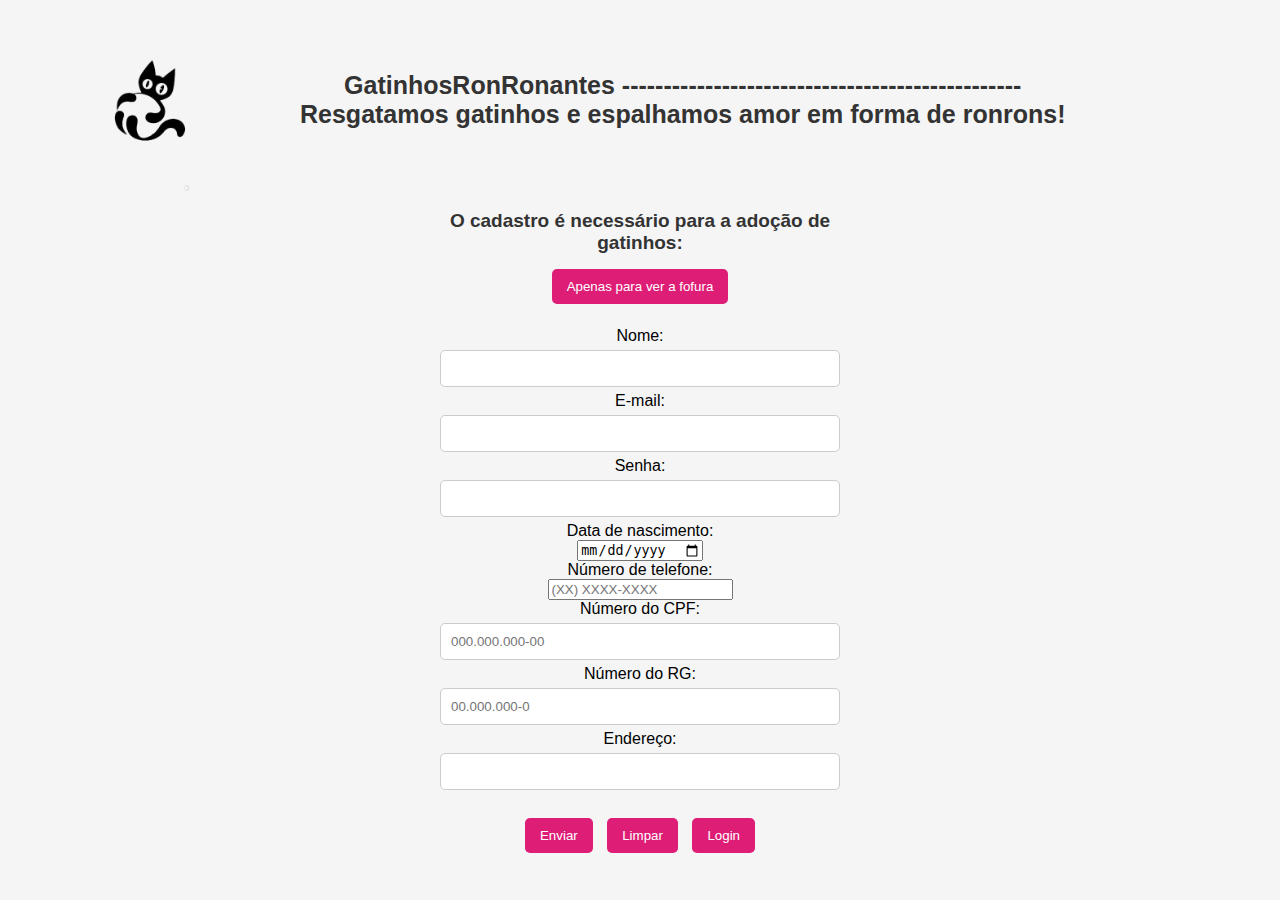
<file: index.html>
<html>
    <body>
      <link rel="stylesheet" type="text/css" href="estilo.css">
       <div style="display: flex; align-items: center;">
       <img src="gatinhotransparente.png" width="300" height="200">
        <p style="font-size: 25px;">GatinhosRonRonantes ------------------------------------------------<br>Resgatamos gatinhos e espalhamos amor em forma de ronrons!</p>
       </div>
    <form name="cadastro" style="text-align: center;">
       <p style="font-size: 19px;">O cadastro é necessário para a adoção de gatinhos:</p>
       <a href="tabeladigatos.html"><input type="button" value="Apenas para ver a fofura"></a><br><br>
      <label>Nome:</label><br>
      <input name="txtNome" type="text" ><br>
      <label>E-mail:</label><br>
      <input name="txtemail" type="text" ><br>
      <label> Senha:</label><br>
      <input type="password" name="txtSenha"><br>
      
      <label>Data de nascimento:</label><br>
      <input name="txtnasc" type="date" ><br>
      <label>Número de telefone:</label><br>
      <input name="txtphone" type="tel" id="telefone" placeholder="(XX) XXXX-XXXX"><br>
      <label>Número do CPF:</label><br>
      <input type="text" name="cpf" placeholder="000.000.000-00"><BR>
      <label>Número do RG:</label><br>
      <input type="text" name="rg" placeholder="00.000.000-0"><br>
      <label>Endereço:</label><br>
      <input name="local" type="text" ><br><br>
      <input type="submit" value="Enviar">
      <input type="reset" value="Limpar">
      <a href="loguinmento.html"><input type="button" value="Login"></a>
  </body>
</html>
</file>
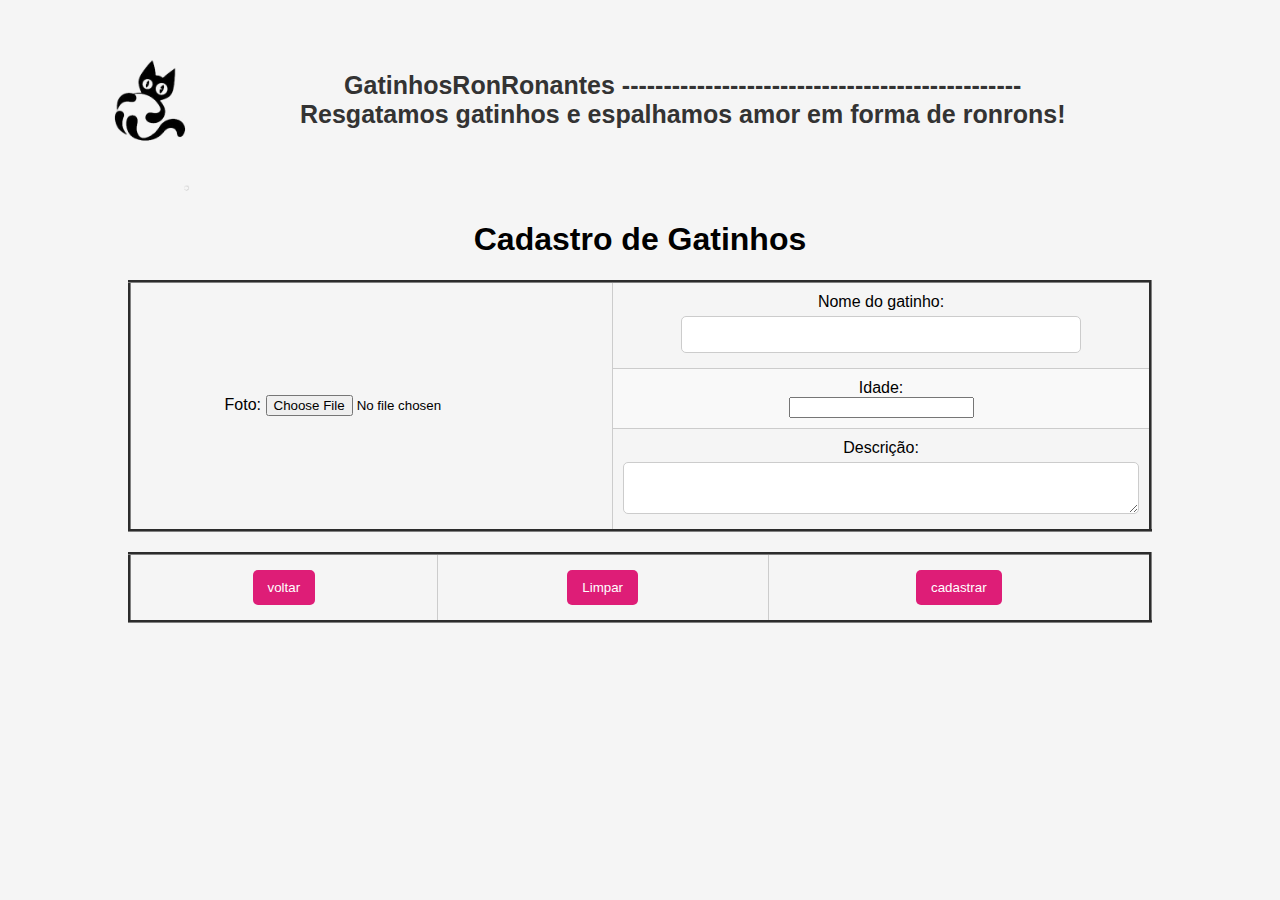
<file: doando.html>
<html>
    <head><link rel="stylesheet" type="text/css" href="estilo.css">
         <div style="display: flex; align-items: center;">
       <img src="gatinhotransparente.png" width="300" height="200">
        <p style="font-size: 25px;">GatinhosRonRonantes ------------------------------------------------<br>Resgatamos gatinhos e espalhamos amor em forma de ronrons!</p>
       </div>
    <title>Cadastro de Gatinhos</title>
<body>
    <h1>Cadastro de Gatinhos</h1>
    <table border="3">
        <tr>
            <td rowspan="3" colspan="2"><label>Foto:</label>
            <input type="file" name="foto" accept="image/*"></td>
        <td><form action="cadastro.php" method="post">
            <label>Nome do gatinho:</label>
            <input type="text" name="nome" required></td>
            </tr>
            <tr>
           <td><label>Idade:</label><br>
           <input type="number" name="idade" required></td>
            </tr>
            <tr><td><label>Descrição:</label>
             <textarea name="descricao"></textarea></td>
             </tr>
             <table border="3"><tr>
        <td><a href="tabeladigatos.html"><input type="button" value="voltar"></a></td>
        <td><input type="reset" value="Limpar"></td>
        <td><button onclick="alert('Iremos cadastrar o gatinho para que ele receba um lar! Muito obrigado.')">cadastrar</button></td>
             </tr></table>
    </form>
</body>
</html>
</file>
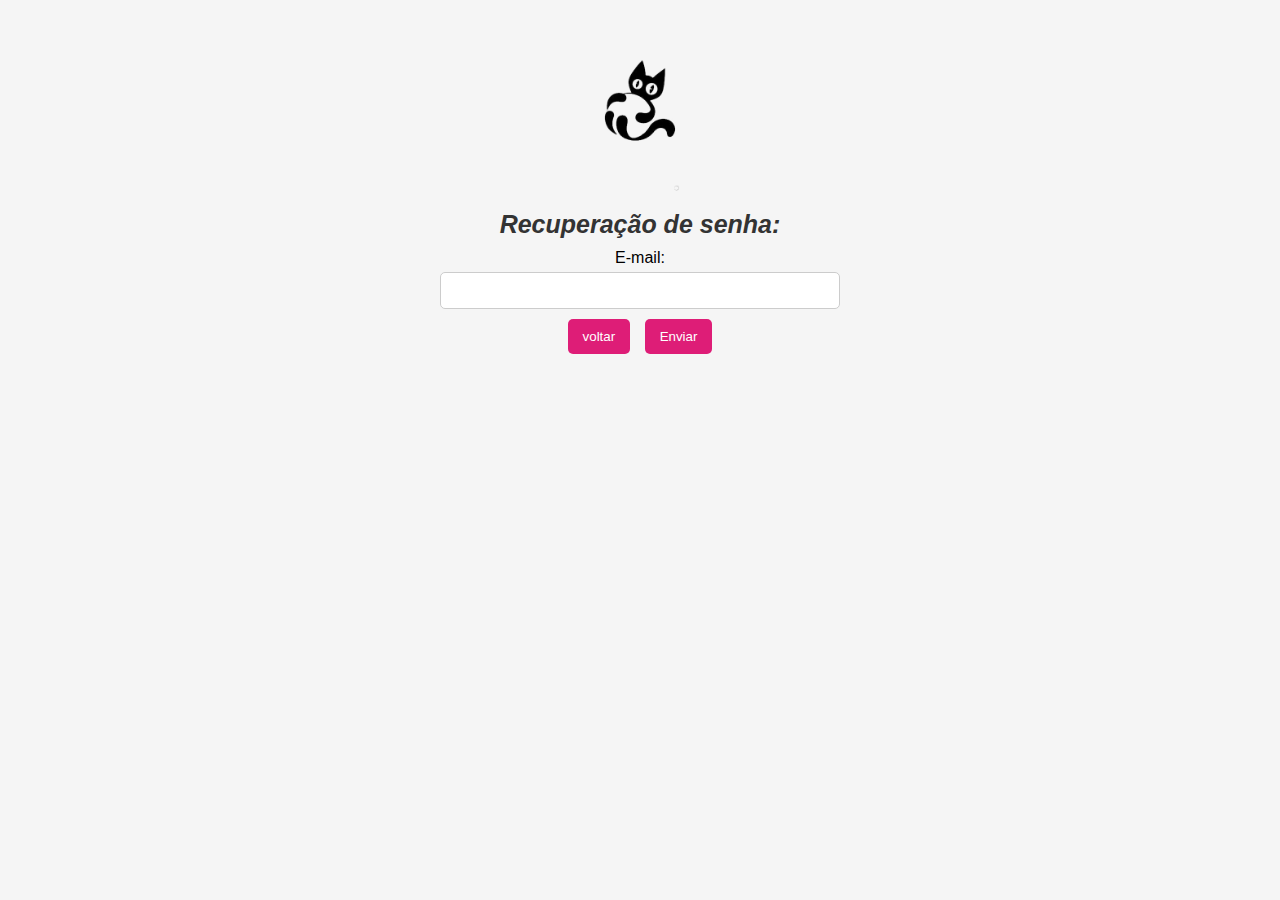
<file: esquecimento.html>
<html><body>
<link rel="stylesheet" type="text/css" href="estilo.css">
<img src="gatinhotransparente.png" width="300" height="200">
<p><i>Recuperação de senha:</i></p>
<form name="recuperação" style="center;">
<label>E-mail:</label><br>
<input name="txtemail" type="text" ><br>
<a href="index.html"><input type="button" value="voltar"></a>
<button onclick="alert('Enviaremos uma mensagem para esse e-mail sobre a recuperação aguardando a confirmação')">Enviar</button>
</form>
</body>
</html>
</file>
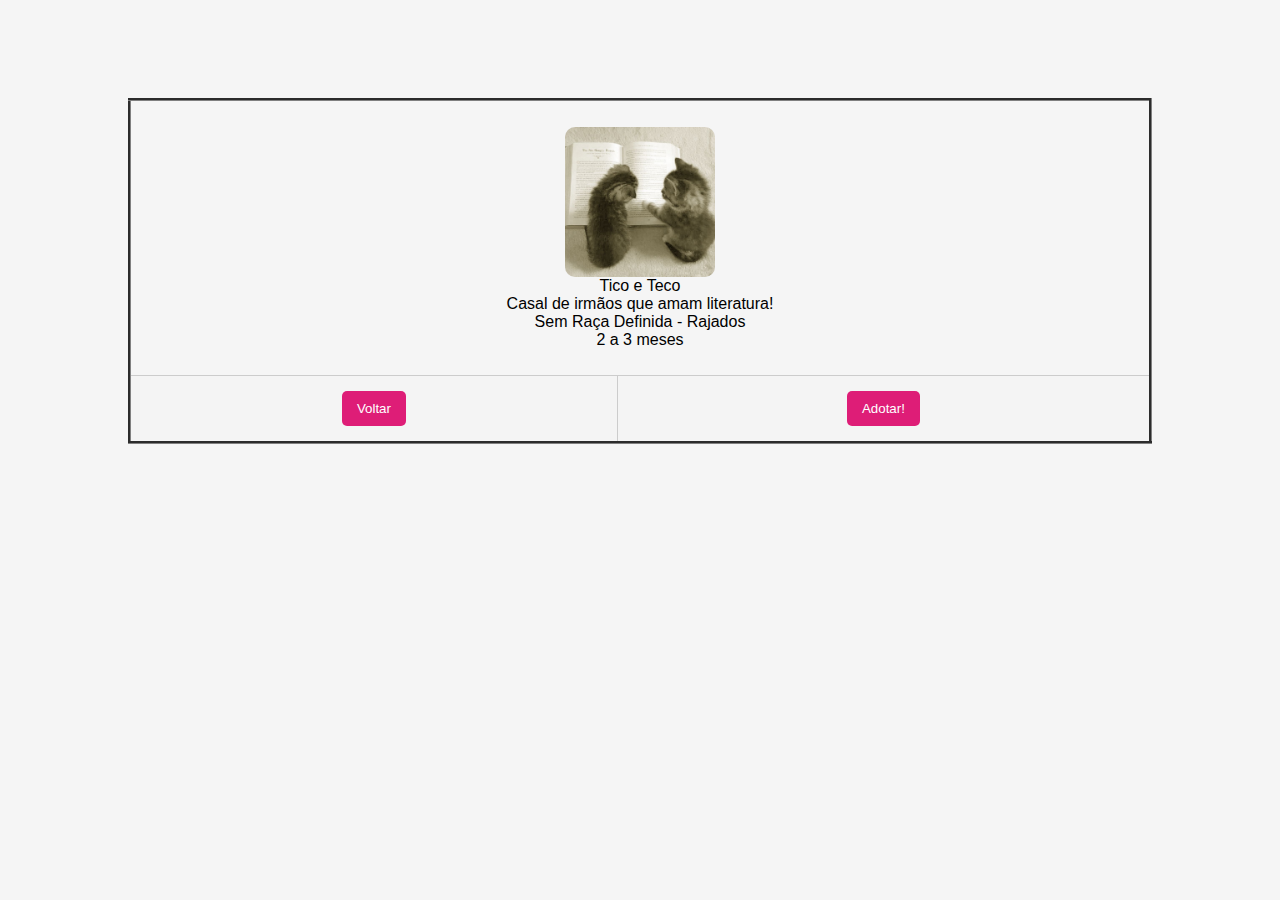
<file: gato1.html>
<html>
    <body>
        <link rel="stylesheet" type="text/css" href="estilo.css">
        <style>
            .defcat {
    width: 500px;
    height: 350px;
    object-fit: cover; 
}
        </style><p><br></p><p><br></p>
        <table border="3">
          <tr><td colspan="2">
            <figure>
               <img src="estudantes.jpg" alt="Descrição da imagem">
              <figcaption>Tico e Teco<br>Casal de irmãos que amam literatura!<br> Sem Raça Definida - Rajados<br>2 a 3 meses</figcaption>
              </figure></td></tr>
            <tr>
            <th><a href="tabeladigatos.html"><input type="button" value="Voltar"></a></th><th><button onclick="alert('Prara adotar o gatinho, precisamos que faça o cadastro, se fez, entraremos em contato via whatsapp.')">Adotar!</button></th></tr>
        </table>
    </body>
    </html>
</file>
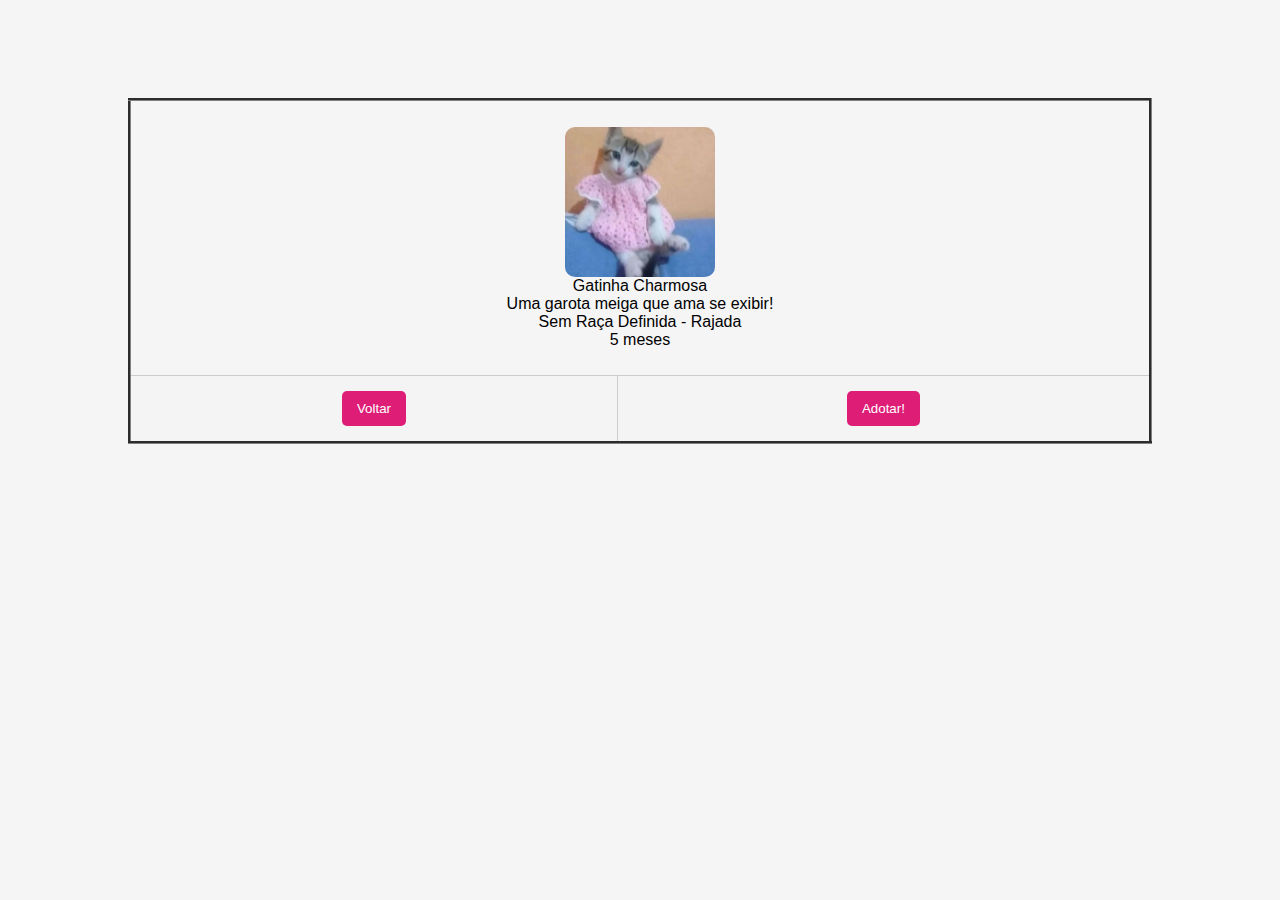
<file: gato2.html>
<html>
    <body>
        <link rel="stylesheet" type="text/css" href="estilo.css">
      <p><br></p><p><br></p>
        <table border="3">
          <tr><td colspan="2">
            <figure>
               <img src="gato2.jpg" alt="Descrição da imagem">
              <figcaption>Gatinha Charmosa<br>Uma garota meiga que ama se exibir!<br> Sem Raça Definida - Rajada<br>5 meses</figcaption>
              </figure></td></tr>
            
            <tr>
           
                <th><a href="tabeladigatos.html"><input type="button" value="Voltar"></a></th><th>
                <button onclick="alert('Prara adotar o gatinho, precisamos que faça o cadastro, se fez, entraremos em contato via whatsapp.')">Adotar!</button></th></tr>
        </table>
    </body>
    </html>
</file>
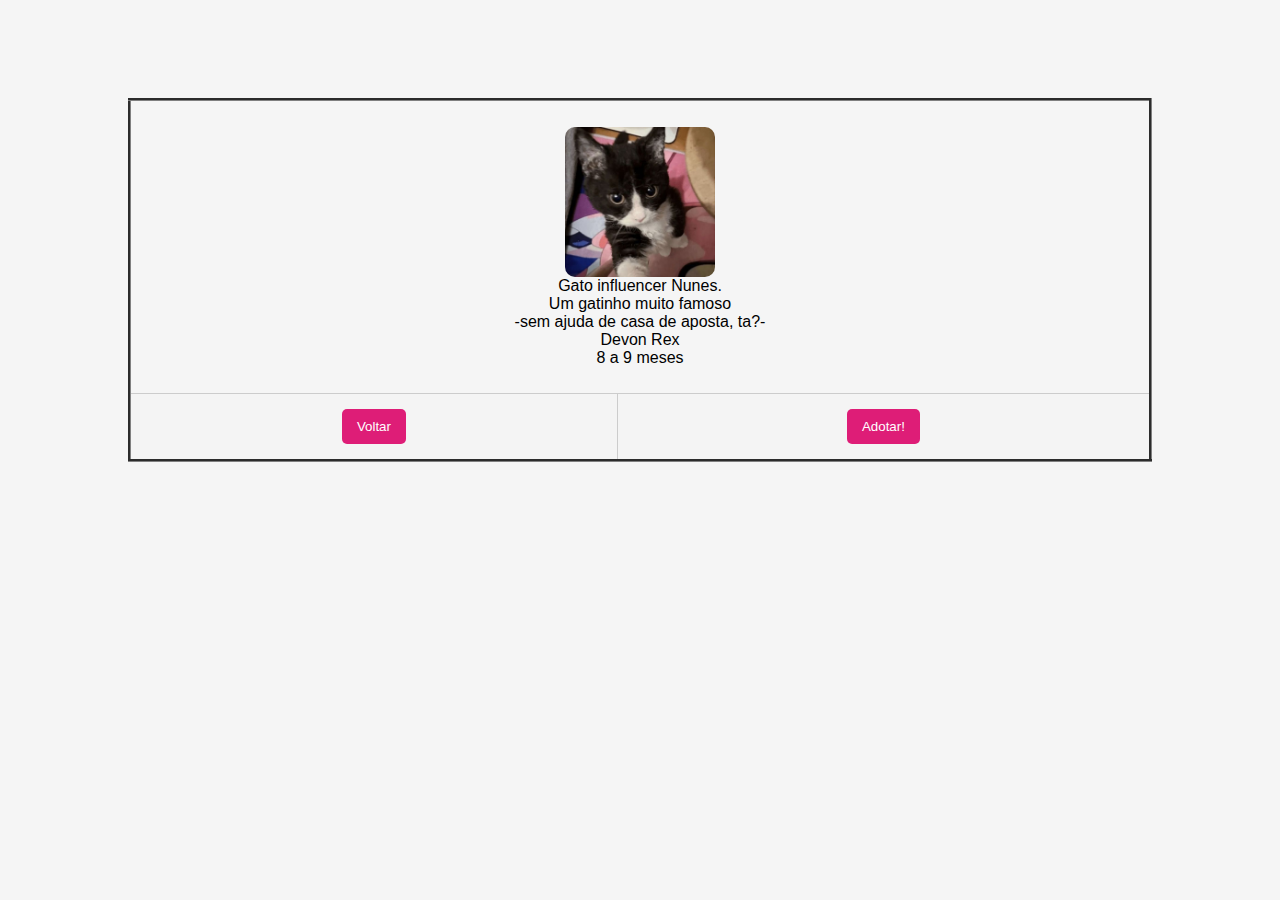
<file: gato3.html>
<html>
    <body>
        <link rel="stylesheet" type="text/css" href="estilo.css">
        <p><br></p><p><br></p>
        <table border="3"><tr><td colspan="2">
            <figure>
               <img src="gato5.jpg" alt="Descrição da imagem">
              <figcaption>Gato influencer Nunes.<br>Um gatinho muito famoso<br>-sem ajuda de casa de aposta, ta?-<br>Devon Rex<br>8 a 9 meses</figcaption>
              </figure></td></tr>
        
        
            <tr>
            <th><a href="tabeladigatos.html"><input type="button" value="Voltar"></a></th><th><button onclick="alert('Prara adotar o gatinho, precisamos que faça o cadastro, se fez, entraremos em contato via whatsapp.')">Adotar!</button></th></tr>
        </table>
    </body>
    </html>
</file>
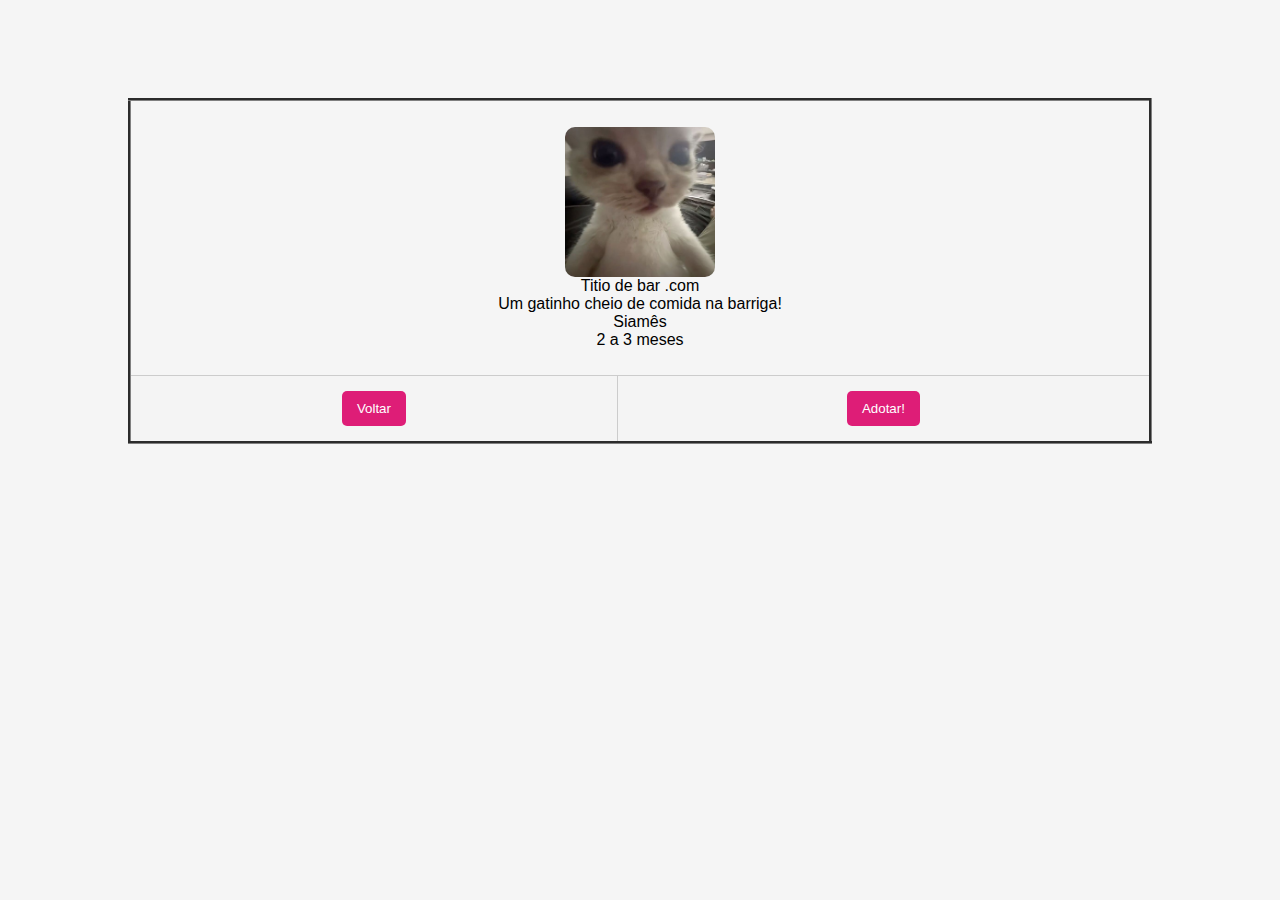
<file: gato4.html>
<html>
    <body>
        <link rel="stylesheet" type="text/css" href="estilo.css">
       <p><br></p><p><br></p>
        <table border="3">
          <tr><td colspan="2">
            <figure>
               <img src="gato6.jpg" alt="Descrição da imagem">
              <figcaption>Titio de bar .com<br>Um gatinho cheio de comida na barriga!<br> Siamês<br>2 a 3 meses</figcaption>
              </figure></td></tr>
        
    
            <tr>
            <th><a href="tabeladigatos.html"><input type="button" value="Voltar"></a></th><th><button onclick="alert('Prara adotar o gatinho, precisamos que faça o cadastro, se fez, entraremos em contato via whatsapp.')">Adotar!</button></th></tr>
        </table>
    </body>
    </html>
</file>
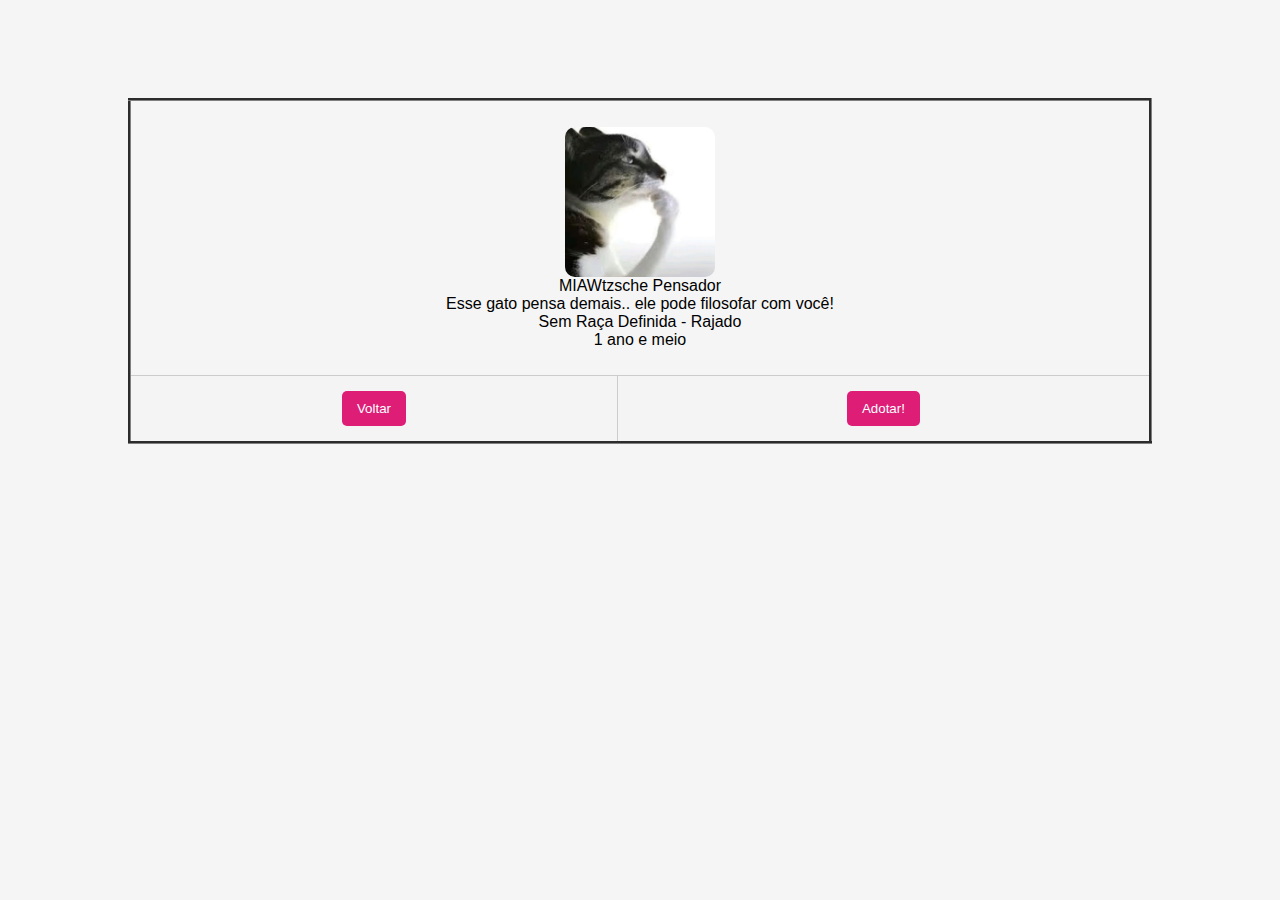
<file: gato5.html>
<html>
    <body>
        <link rel="stylesheet" type="text/css" href="estilo.css">
        <p><br></p><p><br></p>
        <table border="3" >
         <tr><td colspan="2">
            <figure>
               <img src="gato7.2.jpg" alt="Descrição da imagem">
              <figcaption>MIAWtzsche Pensador<br>Esse gato pensa demais.. ele pode filosofar com você!<br> Sem Raça Definida - Rajado<br>1 ano e meio</figcaption>
              </figure></td></tr>
            <tr>
            <th><a href="tabeladigatos.html"><input type="button" value="Voltar"></a></th><th><button onclick="alert('Prara adotar o gatinho, precisamos que faça o cadastro, se fez, entraremos em contato via whatsapp.')">Adotar!</button></th></tr>
        </table>
    </body>
    </html>
</file>
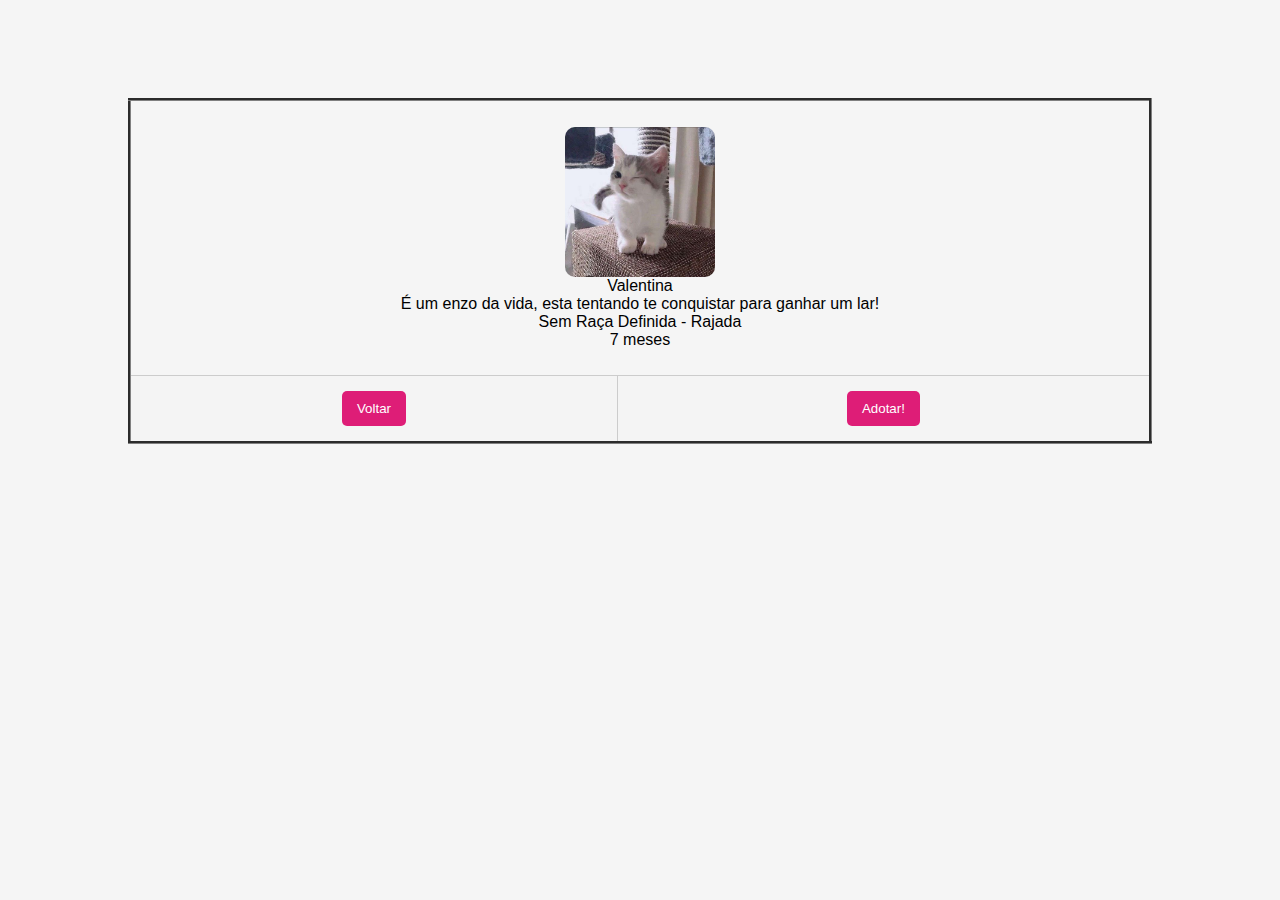
<file: gato6.html>
<html>
    <body>
        <link rel="stylesheet" type="text/css" href="estilo.css">
        <p><br></p><p><br></p>
        <table border="3">
          <tr><td colspan="2">
            <figure>
               <img src="i.jpg" alt="Descrição da imagem">
              <figcaption>Valentina<br>É um enzo da vida, esta tentando te conquistar para ganhar um lar!<br> Sem Raça Definida - Rajada<br>7 meses</figcaption>
              </figure></td></tr>
            <tr>
            <th><a href="tabeladigatos.html"><input type="button" value="Voltar"></a></th><th><button onclick="alert('Prara adotar o gatinho, precisamos que faça o cadastro, se fez, entraremos em contato via whatsapp.')">Adotar!</button></th></tr>
        </table>
    </body>
    </html>
</file>
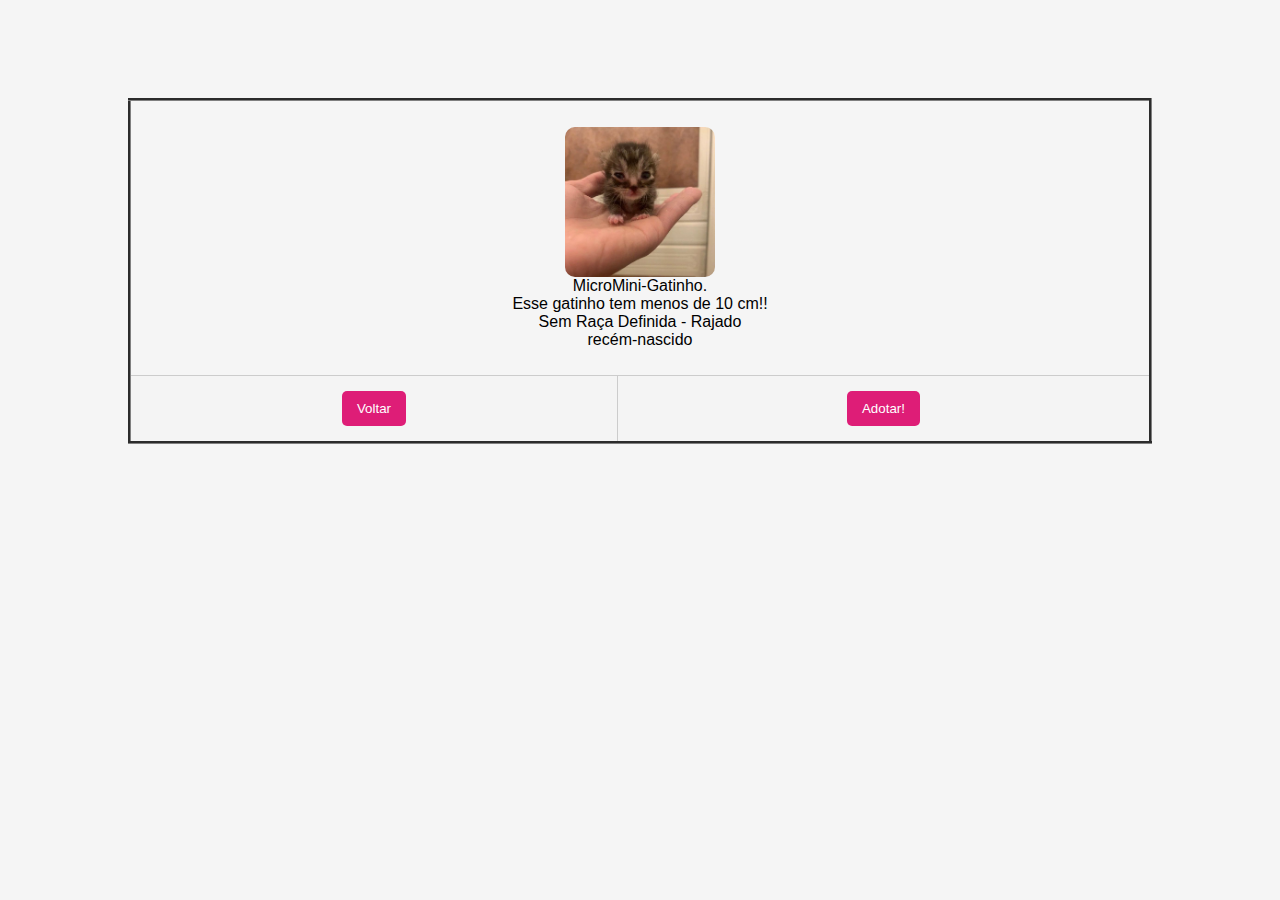
<file: gato7.html>
<html>
    <body>
        <link rel="stylesheet" type="text/css" href="estilo.css">
       <p><br></p><p><br></p>
        <table border="3">
          <tr><td colspan="2">
            <figure>
               <img src="gato9.jpg" alt="Descrição da imagem">
              <figcaption>MicroMini-Gatinho.<br>Esse gatinho tem menos de 10 cm!!<br> Sem Raça Definida - Rajado<br>recém-nascido</figcaption>
              </figure></td></tr>

            <tr>
            <th><a href="tabeladigatos.html"><input type="button" value="Voltar"></a></th><th><button onclick="alert('Prara adotar o gatinho, precisamos que faça o cadastro, se fez, entraremos em contato via whatsapp.')">Adotar!</button></th></tr>
        </table>
    </body>
    </html>
</file>
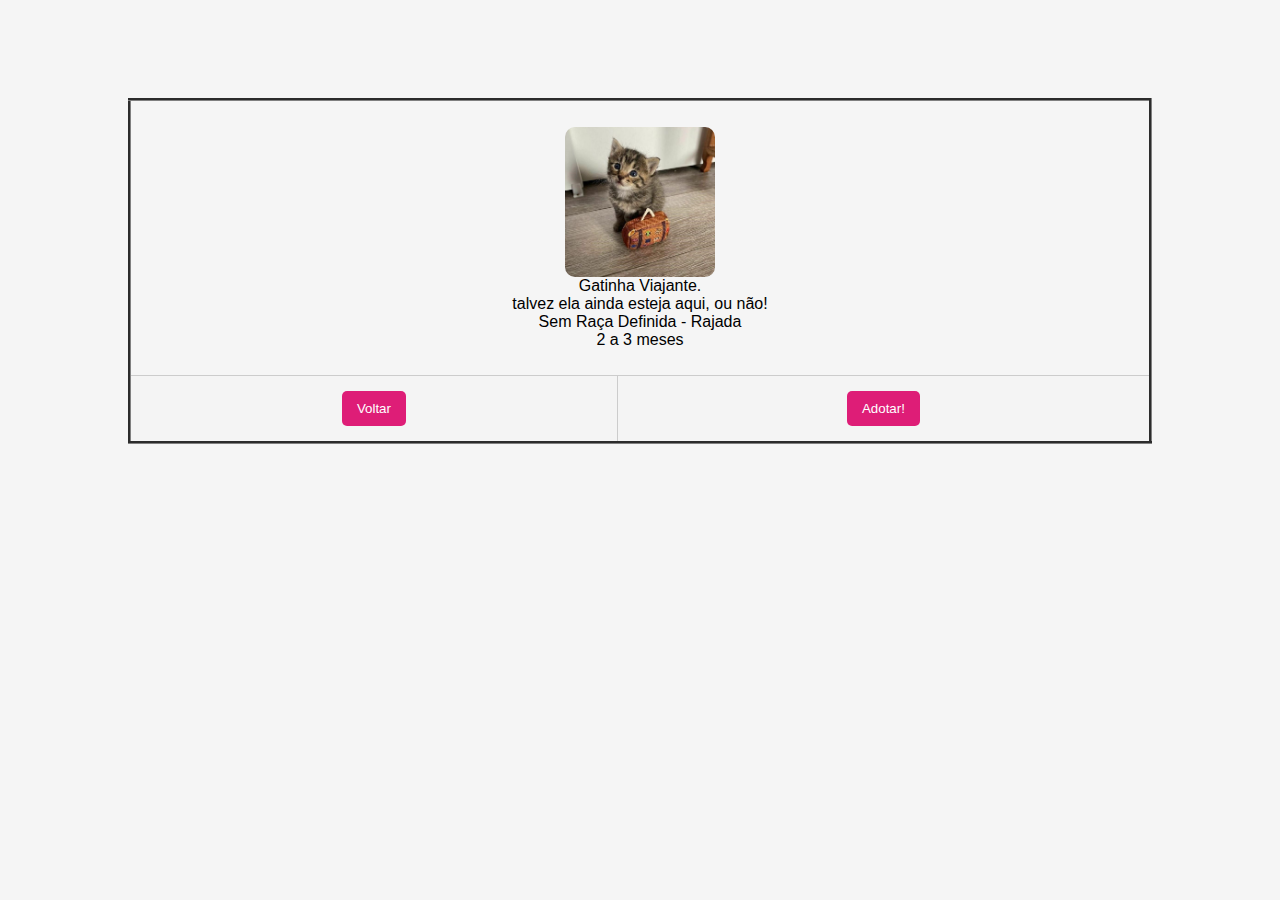
<file: gato8.html>
<html>
    <body>
        <link rel="stylesheet" type="text/css" href="estilo.css">
      <p><br></p><p><br></p>
        <table border="3">
          <tr><td colspan="2">
            <figure>
               <img src="gato10.jpg" alt="Descrição da imagem">
              <figcaption>Gatinha Viajante.<br>talvez ela ainda esteja aqui, ou não!<br> Sem Raça Definida - Rajada<br>2 a 3 meses</figcaption>
              </figure></td></tr>
            <tr>
            <th><a href="tabeladigatos.html"><input type="button" value="Voltar"></a></th><th><button onclick="alert('Prara adotar o gatinho, precisamos que faça o cadastro, se fez, entraremos em contato via whatsapp.')">Adotar!</button></th></tr>
        </table>
    </body>
    </html>
</file>
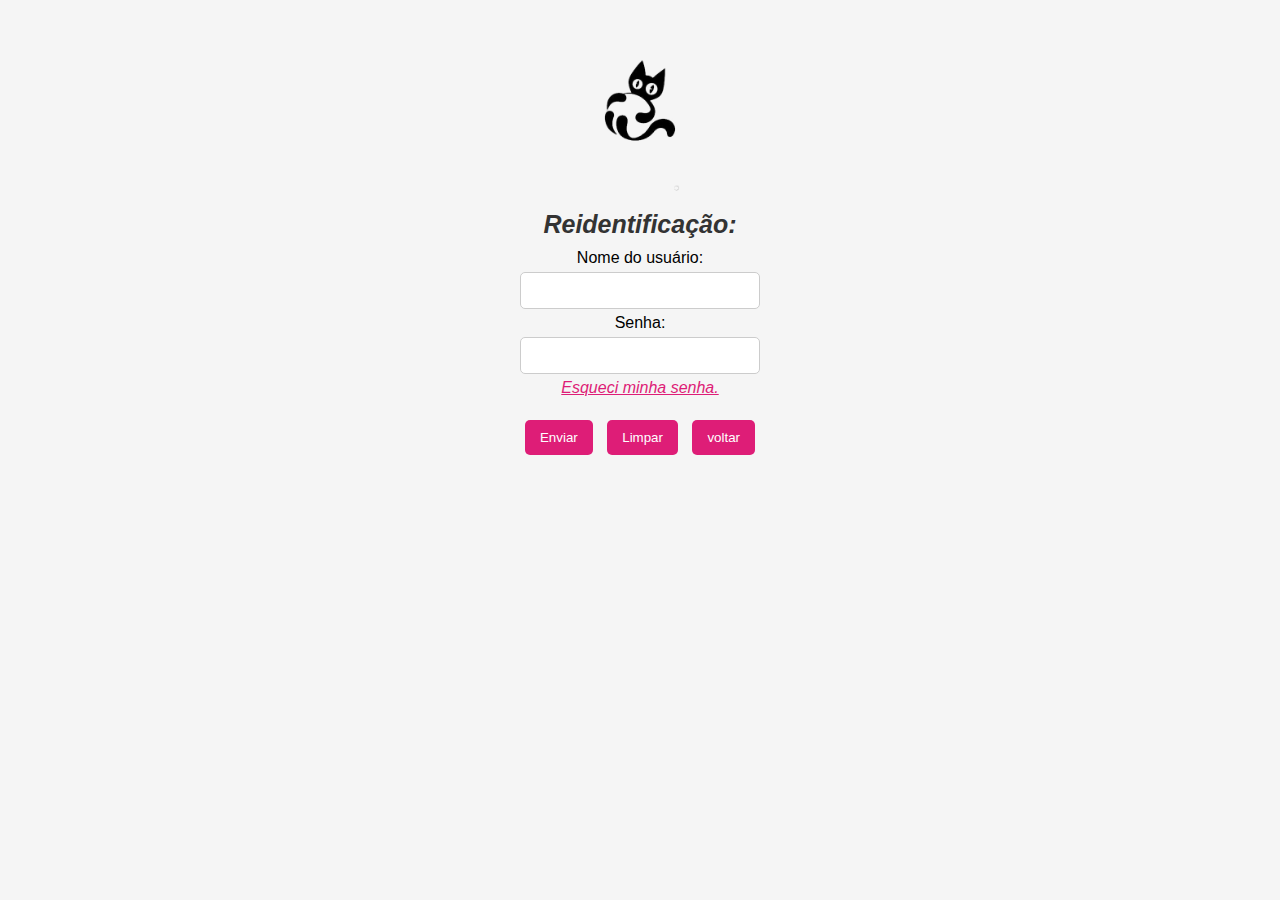
<file: loguinmento.html>
<html>
    <body>
        <link rel="stylesheet" type="text/css" href="estilo.css">
        <img src="gatinhotransparente.png" width="300" height="200" >
        
        <p><i>Reidentificação:</i></p>
        <div><form name="loguin" style="text-align: center;">
        <label>Nome do usuário:</label><br>
        <input name="txtNome" type="text" ><br>
        <label> Senha:</label><br>
        <input type="password" name="txtSenha"><br>
        <a href="esquecimento.html" style="color: #de1d77;"> <i>Esqueci minha senha.</i></a><br><br>


        <input type="submit" value="Enviar">
        <input type="reset" value="Limpar">
        <a href="https://agiulai-dev.github.io/Agiulai.github.io/index.html"><input type="button" value="voltar"></a>
        </form></div></body></html>
</file>
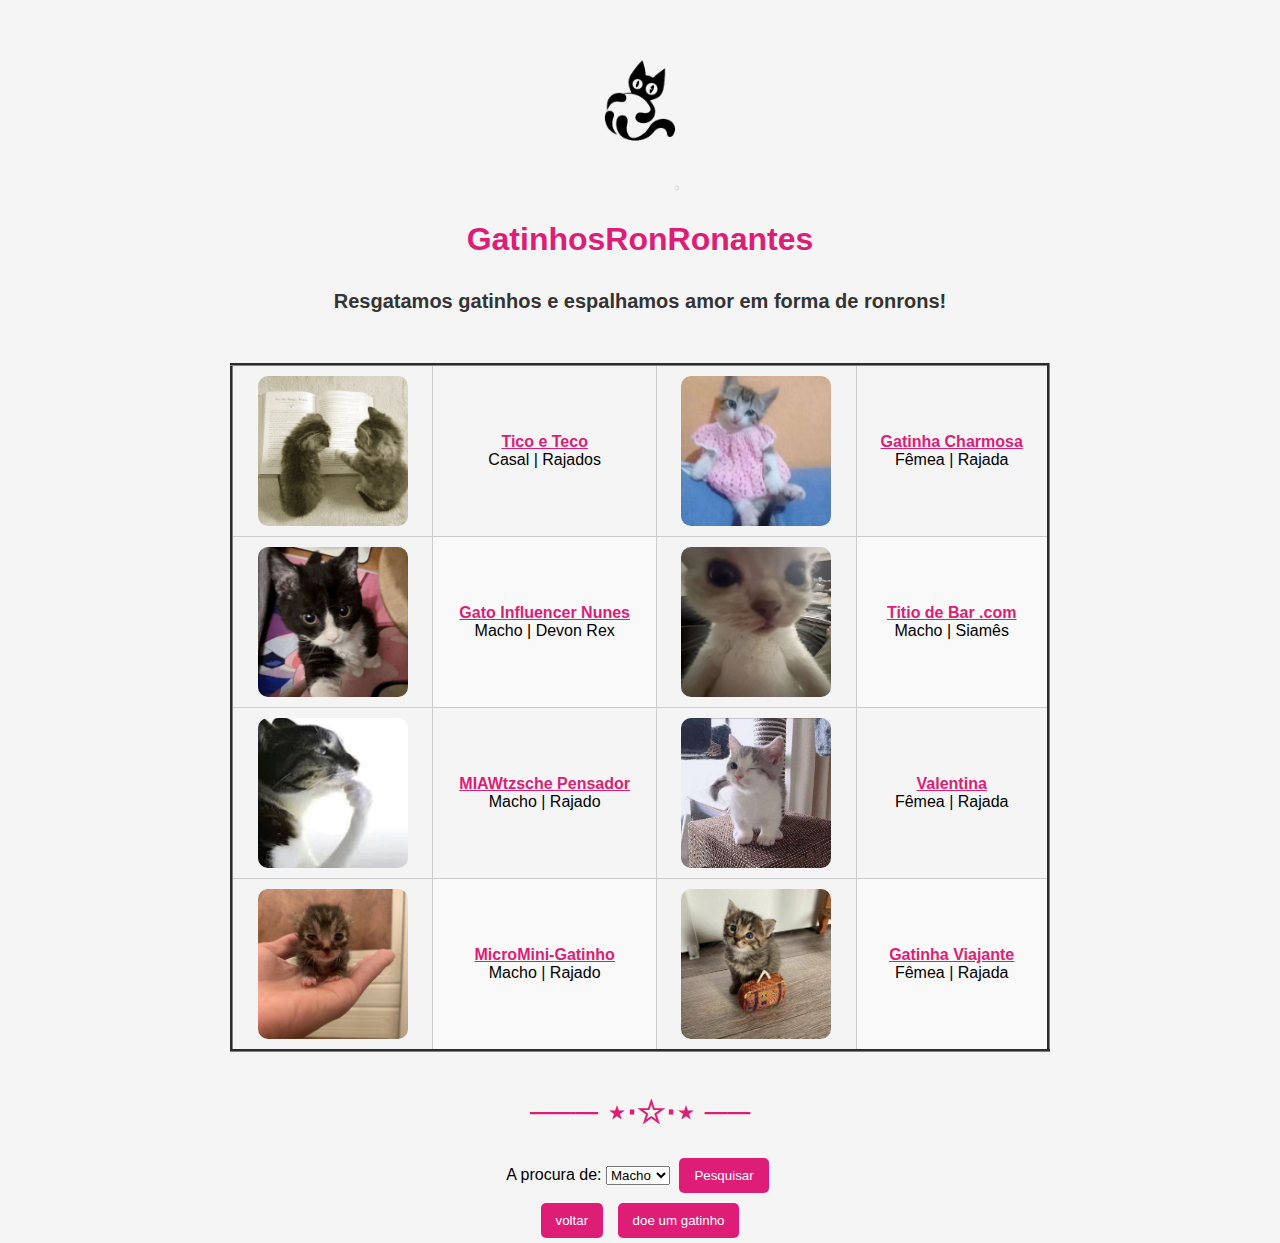
<file: tabeladigatos.html>
<html>
<head>
    <title>GatinhosRonRonantes</title>
    <link rel="stylesheet" type="text/css" href="estilo.css">
    <style>
        .form-direita { text-align: right; }
        .form-esquerda { text-align: left; }
        .container { display: flex; align-items: center; justify-content: center; flex-direction: column; text-align: center; }
        .table-container { margin: 20px auto; width: 80%; }
        .form-container { text-align: center; margin-top: 20px; }
        .button-container { display: flex; justify-content: center; gap: 10px; margin-top: 15px; }
    </style>
</head>
<body>
    <div class="container">
        <img src="gatinhotransparente.png" width="300" height="200">
        <h1 style="color:#de1d77;">GatinhosRonRonantes</h1>
        <p style="font-size: 20px;">Resgatamos gatinhos e espalhamos amor em forma de ronrons!</p>
    </div>

    <div class="table-container">
        <table border="3" width="100%">
            <tr>
                <th><img src="estudantes.jpg"></th>
                <td><a href="gato1.html" style="color: #de1d77;"><strong>Tico e Teco</strong></a><br>Casal | Rajados</td>
                <th><img src="gato2.jpg"></th>
                <td><a href="gato2.html" style="color: #de1d77;"><strong>Gatinha Charmosa</strong></a><br>Fêmea | Rajada</td>
            </tr>
            <tr>
                <th><img src="gato5.jpg"></th>
                <td><a href="gato3.html" style="color: #de1d77;"><strong>Gato Influencer Nunes</strong></a><br>Macho | Devon Rex</td>
                <th><img src="gato6.jpg"></th>
                <td><a href="gato4.html" style="color: #de1d77;"><strong>Titio de Bar .com</strong></a><br>Macho | Siamês</td>
            </tr>
            <tr>
                <th><img src="gato7.2.jpg"></th>
                <td><a href="gato5.html" style="color: #de1d77;"><strong>MIAWtzsche Pensador</strong></a><br>Macho | Rajado</td>
                <th><img src="i.jpg"></th>
                <td><a href="gato6.html" style="color: #de1d77;"><strong>Valentina</strong></a><br>Fêmea | Rajada</td>
            </tr>
            <tr>
                <th><img src="gato9.jpg"></th>
                <td><a href="gato7.html" style="color: #de1d77;"><strong>MicroMini-Gatinho</strong></a><br>Macho | Rajado</td>
                <th><img src="gato10.jpg"></th>
                <td><a href="gato8.html" style="color: #de1d77;"><strong>Gatinha Viajante</strong></a><br>Fêmea | Rajada</td>
            </tr>
        </table>
    </div>
<h1 style="color:#de1d77;">─── ⋆⋅☆⋅⋆ ──</h1>
    <div class="form-container">
        <form>
            <label for="opcoes">A procura de:</label>
            <select id="opcoes" name="opcoes">
                <option value="macho">Macho</option>
                <option value="femea">Fêmea</option>
            </select>
            <input type="submit" value="Pesquisar">
        </form>
    </div>
   <a href="https://agiulai-dev.github.io/Agiulai.github.io/index.html"><input type="button" value="voltar"></a> <a href="doando.html"><input type="button" value="doe um gatinho"></a>
</body>
</html>
</file>
<file: estilo.css>
body {
    font-family: Arial, sans-serif;
    background-color: #f5f5f5;
    text-align: center;
    margin: 0;
    padding: 0;
}

div {
    display: flex;
    align-items: center;
    justify-content: flex-start;
}

img {
    width: 300px;
    height: 200px;
    border-radius: 10px;
    object-fit: cover;
}

p {
    font-size: 25px;
    font-weight: bold;
    color: #333;
    margin: 10px 0;
}

input[type="text"],
input[type="password"],
textarea {
    width: 100%;
    padding: 10px;
    margin: 5px 0;
    border: 1px solid #ccc;
    border-radius: 5px;
}

input[type="submit"],
input[type="reset"],
input[type="button"],
button {
    background-color: #de1d77;
    color: white;
    border: none;
    padding: 10px 15px;
    margin: 5px;
    cursor: pointer;
    border-radius: 5px;
    transition: background-color 0.3s;
}

form {
    max-width: 400px;
    margin: auto;
}

table {
    width: 80%;
    border-collapse: collapse;
    margin: 20px auto;
}

th, td {
    border: 1px solid #ccc;
    padding: 10px;
    text-align: center;
}

th {
    background-color: #f4f4f4;
    font-weight: bold;
}

table img {
    width: 150px;
    height: 150px;
    object-fit: cover;
    display: block;
    margin: auto;
}

tr:nth-child(even) {
    background-color: #f9f9f9;
}

.form-direita {
    position: absolute;
    right: 20px;
    top: 20px;
    text-align: left;
}
</file>
